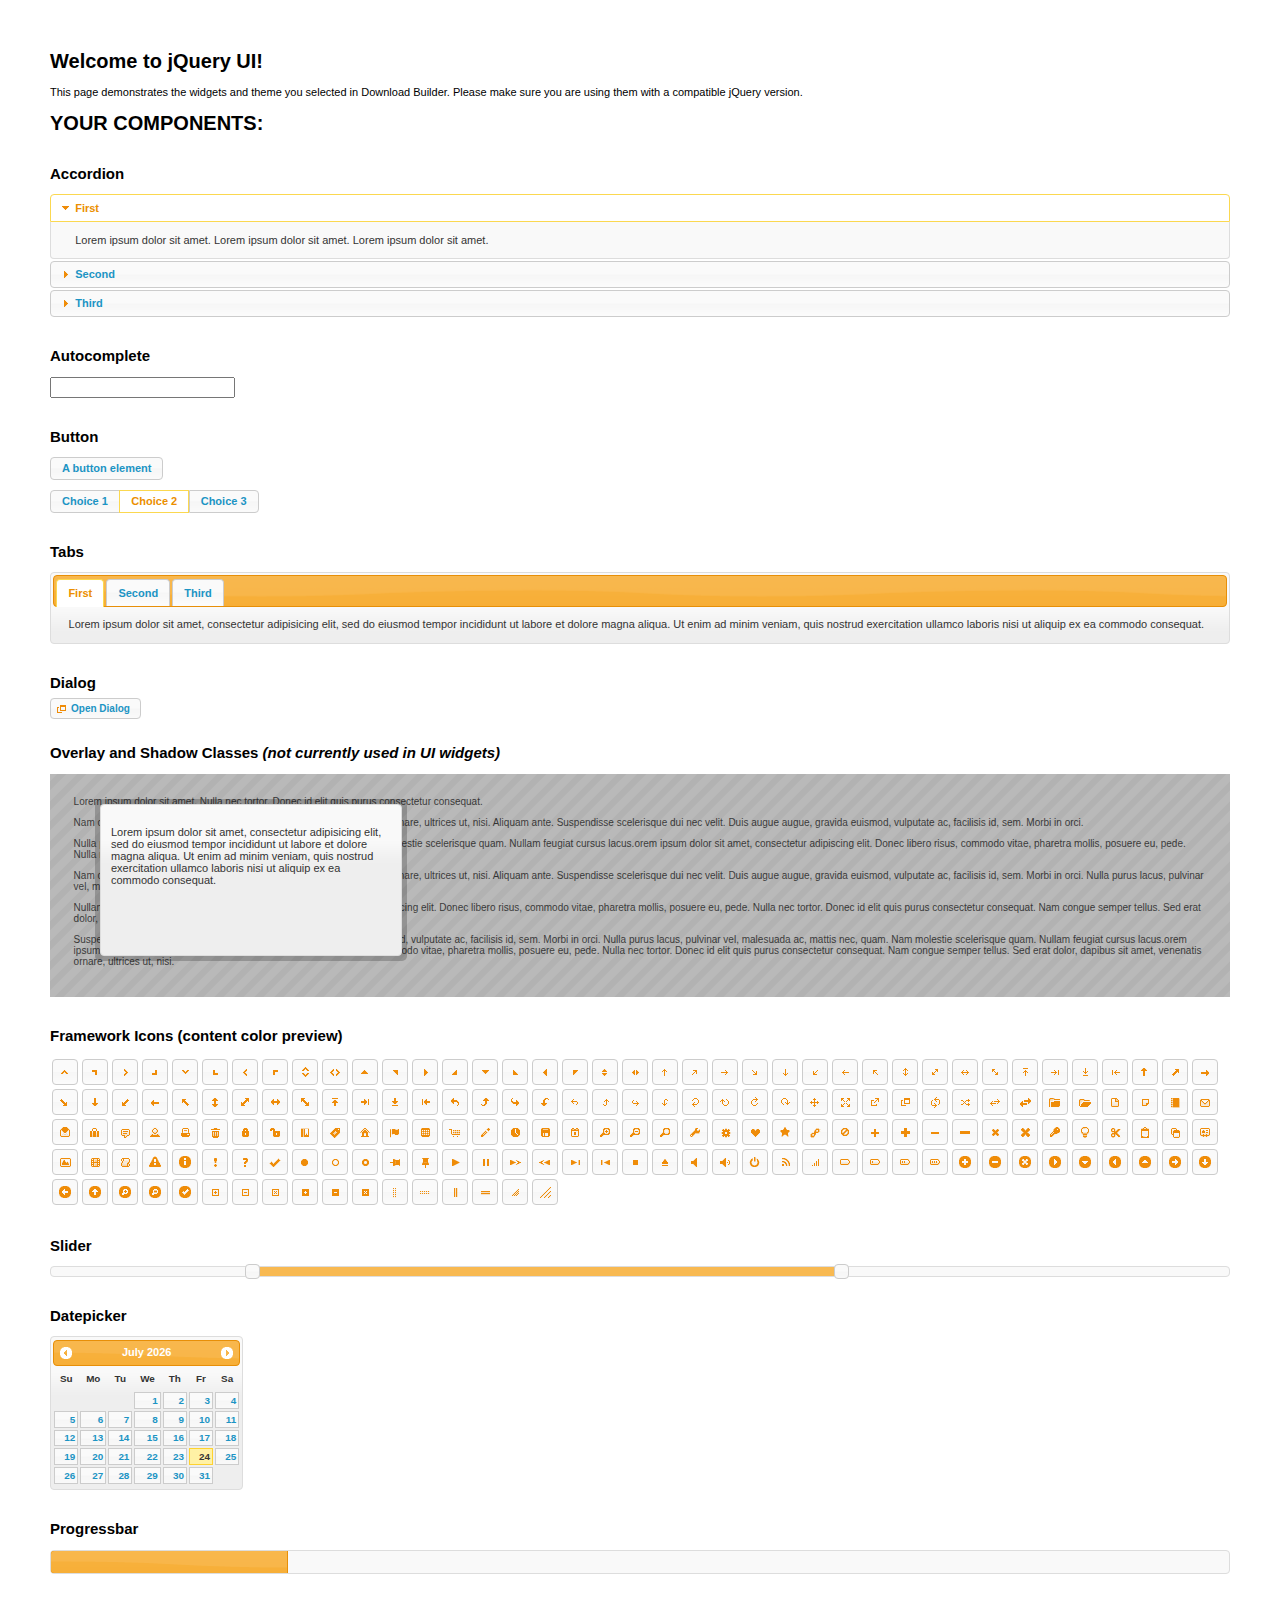
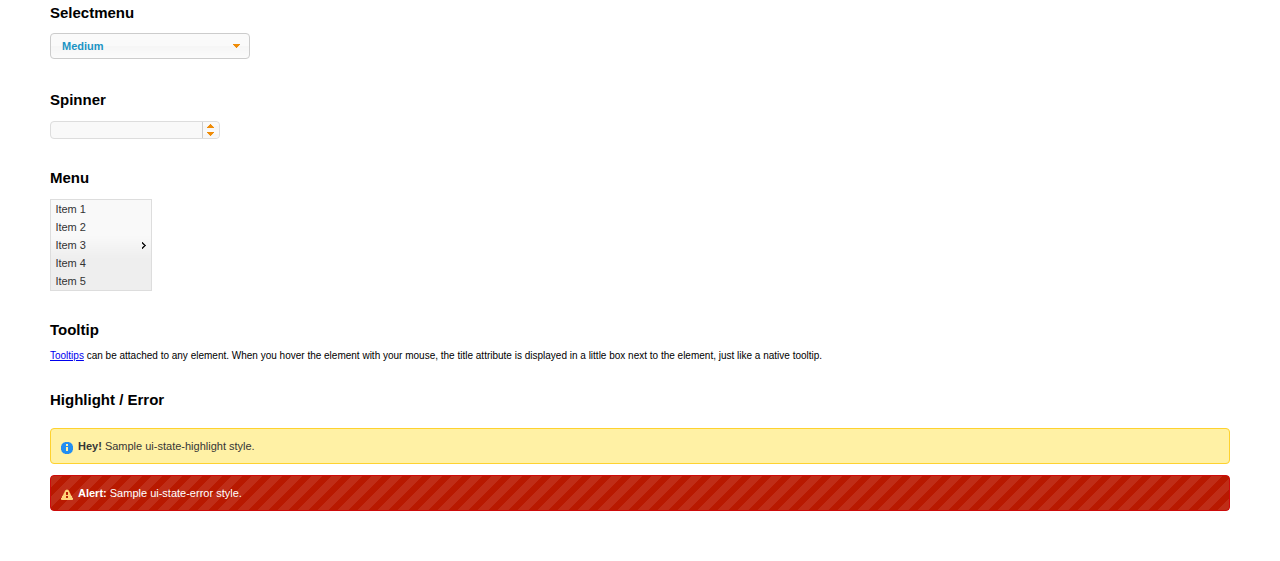
<file: js/jqueryui/index.html>
<!doctype html>
<html lang="us">
<head>
	<meta charset="utf-8">
	<title>jQuery UI Example Page</title>
	<link href="jquery-ui.css" rel="stylesheet">
	<style>
	body{
		font: 62.5% "Trebuchet MS", sans-serif;
		margin: 50px;
	}
	.demoHeaders {
		margin-top: 2em;
	}
	#dialog-link {
		padding: .4em 1em .4em 20px;
		text-decoration: none;
		position: relative;
	}
	#dialog-link span.ui-icon {
		margin: 0 5px 0 0;
		position: absolute;
		left: .2em;
		top: 50%;
		margin-top: -8px;
	}
	#icons {
		margin: 0;
		padding: 0;
	}
	#icons li {
		margin: 2px;
		position: relative;
		padding: 4px 0;
		cursor: pointer;
		float: left;
		list-style: none;
	}
	#icons span.ui-icon {
		float: left;
		margin: 0 4px;
	}
	.fakewindowcontain .ui-widget-overlay {
		position: absolute;
	}
	select {
		width: 200px;
	}
	</style>
</head>
<body>

<h1>Welcome to jQuery UI!</h1>

<div class="ui-widget">
	<p>This page demonstrates the widgets and theme you selected in Download Builder. Please make sure you are using them with a compatible jQuery version.</p>
</div>

<h1>YOUR COMPONENTS:</h1>


<!-- Accordion -->
<h2 class="demoHeaders">Accordion</h2>
<div id="accordion">
	<h3>First</h3>
	<div>Lorem ipsum dolor sit amet. Lorem ipsum dolor sit amet. Lorem ipsum dolor sit amet.</div>
	<h3>Second</h3>
	<div>Phasellus mattis tincidunt nibh.</div>
	<h3>Third</h3>
	<div>Nam dui erat, auctor a, dignissim quis.</div>
</div>



<!-- Autocomplete -->
<h2 class="demoHeaders">Autocomplete</h2>
<div>
	<input id="autocomplete" title="type &quot;a&quot;">
</div>



<!-- Button -->
<h2 class="demoHeaders">Button</h2>
<button id="button">A button element</button>
<form style="margin-top: 1em;">
	<div id="radioset">
		<input type="radio" id="radio1" name="radio"><label for="radio1">Choice 1</label>
		<input type="radio" id="radio2" name="radio" checked="checked"><label for="radio2">Choice 2</label>
		<input type="radio" id="radio3" name="radio"><label for="radio3">Choice 3</label>
	</div>
</form>



<!-- Tabs -->
<h2 class="demoHeaders">Tabs</h2>
<div id="tabs">
	<ul>
		<li><a href="#tabs-1">First</a></li>
		<li><a href="#tabs-2">Second</a></li>
		<li><a href="#tabs-3">Third</a></li>
	</ul>
	<div id="tabs-1">Lorem ipsum dolor sit amet, consectetur adipisicing elit, sed do eiusmod tempor incididunt ut labore et dolore magna aliqua. Ut enim ad minim veniam, quis nostrud exercitation ullamco laboris nisi ut aliquip ex ea commodo consequat.</div>
	<div id="tabs-2">Phasellus mattis tincidunt nibh. Cras orci urna, blandit id, pretium vel, aliquet ornare, felis. Maecenas scelerisque sem non nisl. Fusce sed lorem in enim dictum bibendum.</div>
	<div id="tabs-3">Nam dui erat, auctor a, dignissim quis, sollicitudin eu, felis. Pellentesque nisi urna, interdum eget, sagittis et, consequat vestibulum, lacus. Mauris porttitor ullamcorper augue.</div>
</div>



<!-- Dialog NOTE: Dialog is not generated by UI in this demo so it can be visually styled in themeroller-->
<h2 class="demoHeaders">Dialog</h2>
<p><a href="#" id="dialog-link" class="ui-state-default ui-corner-all"><span class="ui-icon ui-icon-newwin"></span>Open Dialog</a></p>

<h2 class="demoHeaders">Overlay and Shadow Classes <em>(not currently used in UI widgets)</em></h2>
<div style="position: relative; width: 96%; height: 200px; padding:1% 2%; overflow:hidden;" class="fakewindowcontain">
	<p>Lorem ipsum dolor sit amet,  Nulla nec tortor. Donec id elit quis purus consectetur consequat. </p><p>Nam congue semper tellus. Sed erat dolor, dapibus sit amet, venenatis ornare, ultrices ut, nisi. Aliquam ante. Suspendisse scelerisque dui nec velit. Duis augue augue, gravida euismod, vulputate ac, facilisis id, sem. Morbi in orci. </p><p>Nulla purus lacus, pulvinar vel, malesuada ac, mattis nec, quam. Nam molestie scelerisque quam. Nullam feugiat cursus lacus.orem ipsum dolor sit amet, consectetur adipiscing elit. Donec libero risus, commodo vitae, pharetra mollis, posuere eu, pede. Nulla nec tortor. Donec id elit quis purus consectetur consequat. </p><p>Nam congue semper tellus. Sed erat dolor, dapibus sit amet, venenatis ornare, ultrices ut, nisi. Aliquam ante. Suspendisse scelerisque dui nec velit. Duis augue augue, gravida euismod, vulputate ac, facilisis id, sem. Morbi in orci. Nulla purus lacus, pulvinar vel, malesuada ac, mattis nec, quam. Nam molestie scelerisque quam. </p><p>Nullam feugiat cursus lacus.orem ipsum dolor sit amet, consectetur adipiscing elit. Donec libero risus, commodo vitae, pharetra mollis, posuere eu, pede. Nulla nec tortor. Donec id elit quis purus consectetur consequat. Nam congue semper tellus. Sed erat dolor, dapibus sit amet, venenatis ornare, ultrices ut, nisi. Aliquam ante. </p><p>Suspendisse scelerisque dui nec velit. Duis augue augue, gravida euismod, vulputate ac, facilisis id, sem. Morbi in orci. Nulla purus lacus, pulvinar vel, malesuada ac, mattis nec, quam. Nam molestie scelerisque quam. Nullam feugiat cursus lacus.orem ipsum dolor sit amet, consectetur adipiscing elit. Donec libero risus, commodo vitae, pharetra mollis, posuere eu, pede. Nulla nec tortor. Donec id elit quis purus consectetur consequat. Nam congue semper tellus. Sed erat dolor, dapibus sit amet, venenatis ornare, ultrices ut, nisi. </p>

	<!-- ui-dialog -->
	<div class="ui-overlay"><div class="ui-widget-overlay"></div><div class="ui-widget-shadow ui-corner-all" style="width: 302px; height: 152px; position: absolute; left: 50px; top: 30px;"></div></div>
	<div style="position: absolute; width: 280px; height: 130px;left: 50px; top: 30px; padding: 10px;" class="ui-widget ui-widget-content ui-corner-all">
		<div class="ui-dialog-content ui-widget-content" style="background: none; border: 0;">
			<p>Lorem ipsum dolor sit amet, consectetur adipisicing elit, sed do eiusmod tempor incididunt ut labore et dolore magna aliqua. Ut enim ad minim veniam, quis nostrud exercitation ullamco laboris nisi ut aliquip ex ea commodo consequat.</p>
		</div>
	</div>

</div>

<!-- ui-dialog -->
<div id="dialog" title="Dialog Title">
	<p>Lorem ipsum dolor sit amet, consectetur adipisicing elit, sed do eiusmod tempor incididunt ut labore et dolore magna aliqua. Ut enim ad minim veniam, quis nostrud exercitation ullamco laboris nisi ut aliquip ex ea commodo consequat.</p>
</div>



<h2 class="demoHeaders">Framework Icons (content color preview)</h2>
<ul id="icons" class="ui-widget ui-helper-clearfix">
	<li class="ui-state-default ui-corner-all" title=".ui-icon-carat-1-n"><span class="ui-icon ui-icon-carat-1-n"></span></li>
	<li class="ui-state-default ui-corner-all" title=".ui-icon-carat-1-ne"><span class="ui-icon ui-icon-carat-1-ne"></span></li>
	<li class="ui-state-default ui-corner-all" title=".ui-icon-carat-1-e"><span class="ui-icon ui-icon-carat-1-e"></span></li>
	<li class="ui-state-default ui-corner-all" title=".ui-icon-carat-1-se"><span class="ui-icon ui-icon-carat-1-se"></span></li>
	<li class="ui-state-default ui-corner-all" title=".ui-icon-carat-1-s"><span class="ui-icon ui-icon-carat-1-s"></span></li>
	<li class="ui-state-default ui-corner-all" title=".ui-icon-carat-1-sw"><span class="ui-icon ui-icon-carat-1-sw"></span></li>
	<li class="ui-state-default ui-corner-all" title=".ui-icon-carat-1-w"><span class="ui-icon ui-icon-carat-1-w"></span></li>
	<li class="ui-state-default ui-corner-all" title=".ui-icon-carat-1-nw"><span class="ui-icon ui-icon-carat-1-nw"></span></li>
	<li class="ui-state-default ui-corner-all" title=".ui-icon-carat-2-n-s"><span class="ui-icon ui-icon-carat-2-n-s"></span></li>
	<li class="ui-state-default ui-corner-all" title=".ui-icon-carat-2-e-w"><span class="ui-icon ui-icon-carat-2-e-w"></span></li>
	<li class="ui-state-default ui-corner-all" title=".ui-icon-triangle-1-n"><span class="ui-icon ui-icon-triangle-1-n"></span></li>
	<li class="ui-state-default ui-corner-all" title=".ui-icon-triangle-1-ne"><span class="ui-icon ui-icon-triangle-1-ne"></span></li>
	<li class="ui-state-default ui-corner-all" title=".ui-icon-triangle-1-e"><span class="ui-icon ui-icon-triangle-1-e"></span></li>
	<li class="ui-state-default ui-corner-all" title=".ui-icon-triangle-1-se"><span class="ui-icon ui-icon-triangle-1-se"></span></li>
	<li class="ui-state-default ui-corner-all" title=".ui-icon-triangle-1-s"><span class="ui-icon ui-icon-triangle-1-s"></span></li>
	<li class="ui-state-default ui-corner-all" title=".ui-icon-triangle-1-sw"><span class="ui-icon ui-icon-triangle-1-sw"></span></li>
	<li class="ui-state-default ui-corner-all" title=".ui-icon-triangle-1-w"><span class="ui-icon ui-icon-triangle-1-w"></span></li>
	<li class="ui-state-default ui-corner-all" title=".ui-icon-triangle-1-nw"><span class="ui-icon ui-icon-triangle-1-nw"></span></li>
	<li class="ui-state-default ui-corner-all" title=".ui-icon-triangle-2-n-s"><span class="ui-icon ui-icon-triangle-2-n-s"></span></li>
	<li class="ui-state-default ui-corner-all" title=".ui-icon-triangle-2-e-w"><span class="ui-icon ui-icon-triangle-2-e-w"></span></li>
	<li class="ui-state-default ui-corner-all" title=".ui-icon-arrow-1-n"><span class="ui-icon ui-icon-arrow-1-n"></span></li>
	<li class="ui-state-default ui-corner-all" title=".ui-icon-arrow-1-ne"><span class="ui-icon ui-icon-arrow-1-ne"></span></li>
	<li class="ui-state-default ui-corner-all" title=".ui-icon-arrow-1-e"><span class="ui-icon ui-icon-arrow-1-e"></span></li>
	<li class="ui-state-default ui-corner-all" title=".ui-icon-arrow-1-se"><span class="ui-icon ui-icon-arrow-1-se"></span></li>
	<li class="ui-state-default ui-corner-all" title=".ui-icon-arrow-1-s"><span class="ui-icon ui-icon-arrow-1-s"></span></li>
	<li class="ui-state-default ui-corner-all" title=".ui-icon-arrow-1-sw"><span class="ui-icon ui-icon-arrow-1-sw"></span></li>
	<li class="ui-state-default ui-corner-all" title=".ui-icon-arrow-1-w"><span class="ui-icon ui-icon-arrow-1-w"></span></li>
	<li class="ui-state-default ui-corner-all" title=".ui-icon-arrow-1-nw"><span class="ui-icon ui-icon-arrow-1-nw"></span></li>
	<li class="ui-state-default ui-corner-all" title=".ui-icon-arrow-2-n-s"><span class="ui-icon ui-icon-arrow-2-n-s"></span></li>
	<li class="ui-state-default ui-corner-all" title=".ui-icon-arrow-2-ne-sw"><span class="ui-icon ui-icon-arrow-2-ne-sw"></span></li>
	<li class="ui-state-default ui-corner-all" title=".ui-icon-arrow-2-e-w"><span class="ui-icon ui-icon-arrow-2-e-w"></span></li>
	<li class="ui-state-default ui-corner-all" title=".ui-icon-arrow-2-se-nw"><span class="ui-icon ui-icon-arrow-2-se-nw"></span></li>
	<li class="ui-state-default ui-corner-all" title=".ui-icon-arrowstop-1-n"><span class="ui-icon ui-icon-arrowstop-1-n"></span></li>
	<li class="ui-state-default ui-corner-all" title=".ui-icon-arrowstop-1-e"><span class="ui-icon ui-icon-arrowstop-1-e"></span></li>
	<li class="ui-state-default ui-corner-all" title=".ui-icon-arrowstop-1-s"><span class="ui-icon ui-icon-arrowstop-1-s"></span></li>
	<li class="ui-state-default ui-corner-all" title=".ui-icon-arrowstop-1-w"><span class="ui-icon ui-icon-arrowstop-1-w"></span></li>
	<li class="ui-state-default ui-corner-all" title=".ui-icon-arrowthick-1-n"><span class="ui-icon ui-icon-arrowthick-1-n"></span></li>
	<li class="ui-state-default ui-corner-all" title=".ui-icon-arrowthick-1-ne"><span class="ui-icon ui-icon-arrowthick-1-ne"></span></li>
	<li class="ui-state-default ui-corner-all" title=".ui-icon-arrowthick-1-e"><span class="ui-icon ui-icon-arrowthick-1-e"></span></li>
	<li class="ui-state-default ui-corner-all" title=".ui-icon-arrowthick-1-se"><span class="ui-icon ui-icon-arrowthick-1-se"></span></li>
	<li class="ui-state-default ui-corner-all" title=".ui-icon-arrowthick-1-s"><span class="ui-icon ui-icon-arrowthick-1-s"></span></li>
	<li class="ui-state-default ui-corner-all" title=".ui-icon-arrowthick-1-sw"><span class="ui-icon ui-icon-arrowthick-1-sw"></span></li>
	<li class="ui-state-default ui-corner-all" title=".ui-icon-arrowthick-1-w"><span class="ui-icon ui-icon-arrowthick-1-w"></span></li>
	<li class="ui-state-default ui-corner-all" title=".ui-icon-arrowthick-1-nw"><span class="ui-icon ui-icon-arrowthick-1-nw"></span></li>
	<li class="ui-state-default ui-corner-all" title=".ui-icon-arrowthick-2-n-s"><span class="ui-icon ui-icon-arrowthick-2-n-s"></span></li>
	<li class="ui-state-default ui-corner-all" title=".ui-icon-arrowthick-2-ne-sw"><span class="ui-icon ui-icon-arrowthick-2-ne-sw"></span></li>
	<li class="ui-state-default ui-corner-all" title=".ui-icon-arrowthick-2-e-w"><span class="ui-icon ui-icon-arrowthick-2-e-w"></span></li>
	<li class="ui-state-default ui-corner-all" title=".ui-icon-arrowthick-2-se-nw"><span class="ui-icon ui-icon-arrowthick-2-se-nw"></span></li>
	<li class="ui-state-default ui-corner-all" title=".ui-icon-arrowthickstop-1-n"><span class="ui-icon ui-icon-arrowthickstop-1-n"></span></li>
	<li class="ui-state-default ui-corner-all" title=".ui-icon-arrowthickstop-1-e"><span class="ui-icon ui-icon-arrowthickstop-1-e"></span></li>
	<li class="ui-state-default ui-corner-all" title=".ui-icon-arrowthickstop-1-s"><span class="ui-icon ui-icon-arrowthickstop-1-s"></span></li>
	<li class="ui-state-default ui-corner-all" title=".ui-icon-arrowthickstop-1-w"><span class="ui-icon ui-icon-arrowthickstop-1-w"></span></li>
	<li class="ui-state-default ui-corner-all" title=".ui-icon-arrowreturnthick-1-w"><span class="ui-icon ui-icon-arrowreturnthick-1-w"></span></li>
	<li class="ui-state-default ui-corner-all" title=".ui-icon-arrowreturnthick-1-n"><span class="ui-icon ui-icon-arrowreturnthick-1-n"></span></li>
	<li class="ui-state-default ui-corner-all" title=".ui-icon-arrowreturnthick-1-e"><span class="ui-icon ui-icon-arrowreturnthick-1-e"></span></li>
	<li class="ui-state-default ui-corner-all" title=".ui-icon-arrowreturnthick-1-s"><span class="ui-icon ui-icon-arrowreturnthick-1-s"></span></li>
	<li class="ui-state-default ui-corner-all" title=".ui-icon-arrowreturn-1-w"><span class="ui-icon ui-icon-arrowreturn-1-w"></span></li>
	<li class="ui-state-default ui-corner-all" title=".ui-icon-arrowreturn-1-n"><span class="ui-icon ui-icon-arrowreturn-1-n"></span></li>
	<li class="ui-state-default ui-corner-all" title=".ui-icon-arrowreturn-1-e"><span class="ui-icon ui-icon-arrowreturn-1-e"></span></li>
	<li class="ui-state-default ui-corner-all" title=".ui-icon-arrowreturn-1-s"><span class="ui-icon ui-icon-arrowreturn-1-s"></span></li>
	<li class="ui-state-default ui-corner-all" title=".ui-icon-arrowrefresh-1-w"><span class="ui-icon ui-icon-arrowrefresh-1-w"></span></li>
	<li class="ui-state-default ui-corner-all" title=".ui-icon-arrowrefresh-1-n"><span class="ui-icon ui-icon-arrowrefresh-1-n"></span></li>
	<li class="ui-state-default ui-corner-all" title=".ui-icon-arrowrefresh-1-e"><span class="ui-icon ui-icon-arrowrefresh-1-e"></span></li>
	<li class="ui-state-default ui-corner-all" title=".ui-icon-arrowrefresh-1-s"><span class="ui-icon ui-icon-arrowrefresh-1-s"></span></li>
	<li class="ui-state-default ui-corner-all" title=".ui-icon-arrow-4"><span class="ui-icon ui-icon-arrow-4"></span></li>
	<li class="ui-state-default ui-corner-all" title=".ui-icon-arrow-4-diag"><span class="ui-icon ui-icon-arrow-4-diag"></span></li>
	<li class="ui-state-default ui-corner-all" title=".ui-icon-extlink"><span class="ui-icon ui-icon-extlink"></span></li>
	<li class="ui-state-default ui-corner-all" title=".ui-icon-newwin"><span class="ui-icon ui-icon-newwin"></span></li>
	<li class="ui-state-default ui-corner-all" title=".ui-icon-refresh"><span class="ui-icon ui-icon-refresh"></span></li>
	<li class="ui-state-default ui-corner-all" title=".ui-icon-shuffle"><span class="ui-icon ui-icon-shuffle"></span></li>
	<li class="ui-state-default ui-corner-all" title=".ui-icon-transfer-e-w"><span class="ui-icon ui-icon-transfer-e-w"></span></li>
	<li class="ui-state-default ui-corner-all" title=".ui-icon-transferthick-e-w"><span class="ui-icon ui-icon-transferthick-e-w"></span></li>
	<li class="ui-state-default ui-corner-all" title=".ui-icon-folder-collapsed"><span class="ui-icon ui-icon-folder-collapsed"></span></li>
	<li class="ui-state-default ui-corner-all" title=".ui-icon-folder-open"><span class="ui-icon ui-icon-folder-open"></span></li>
	<li class="ui-state-default ui-corner-all" title=".ui-icon-document"><span class="ui-icon ui-icon-document"></span></li>
	<li class="ui-state-default ui-corner-all" title=".ui-icon-document-b"><span class="ui-icon ui-icon-document-b"></span></li>
	<li class="ui-state-default ui-corner-all" title=".ui-icon-note"><span class="ui-icon ui-icon-note"></span></li>
	<li class="ui-state-default ui-corner-all" title=".ui-icon-mail-closed"><span class="ui-icon ui-icon-mail-closed"></span></li>
	<li class="ui-state-default ui-corner-all" title=".ui-icon-mail-open"><span class="ui-icon ui-icon-mail-open"></span></li>
	<li class="ui-state-default ui-corner-all" title=".ui-icon-suitcase"><span class="ui-icon ui-icon-suitcase"></span></li>
	<li class="ui-state-default ui-corner-all" title=".ui-icon-comment"><span class="ui-icon ui-icon-comment"></span></li>
	<li class="ui-state-default ui-corner-all" title=".ui-icon-person"><span class="ui-icon ui-icon-person"></span></li>
	<li class="ui-state-default ui-corner-all" title=".ui-icon-print"><span class="ui-icon ui-icon-print"></span></li>
	<li class="ui-state-default ui-corner-all" title=".ui-icon-trash"><span class="ui-icon ui-icon-trash"></span></li>
	<li class="ui-state-default ui-corner-all" title=".ui-icon-locked"><span class="ui-icon ui-icon-locked"></span></li>
	<li class="ui-state-default ui-corner-all" title=".ui-icon-unlocked"><span class="ui-icon ui-icon-unlocked"></span></li>
	<li class="ui-state-default ui-corner-all" title=".ui-icon-bookmark"><span class="ui-icon ui-icon-bookmark"></span></li>
	<li class="ui-state-default ui-corner-all" title=".ui-icon-tag"><span class="ui-icon ui-icon-tag"></span></li>
	<li class="ui-state-default ui-corner-all" title=".ui-icon-home"><span class="ui-icon ui-icon-home"></span></li>
	<li class="ui-state-default ui-corner-all" title=".ui-icon-flag"><span class="ui-icon ui-icon-flag"></span></li>
	<li class="ui-state-default ui-corner-all" title=".ui-icon-calculator"><span class="ui-icon ui-icon-calculator"></span></li>
	<li class="ui-state-default ui-corner-all" title=".ui-icon-cart"><span class="ui-icon ui-icon-cart"></span></li>
	<li class="ui-state-default ui-corner-all" title=".ui-icon-pencil"><span class="ui-icon ui-icon-pencil"></span></li>
	<li class="ui-state-default ui-corner-all" title=".ui-icon-clock"><span class="ui-icon ui-icon-clock"></span></li>
	<li class="ui-state-default ui-corner-all" title=".ui-icon-disk"><span class="ui-icon ui-icon-disk"></span></li>
	<li class="ui-state-default ui-corner-all" title=".ui-icon-calendar"><span class="ui-icon ui-icon-calendar"></span></li>
	<li class="ui-state-default ui-corner-all" title=".ui-icon-zoomin"><span class="ui-icon ui-icon-zoomin"></span></li>
	<li class="ui-state-default ui-corner-all" title=".ui-icon-zoomout"><span class="ui-icon ui-icon-zoomout"></span></li>
	<li class="ui-state-default ui-corner-all" title=".ui-icon-search"><span class="ui-icon ui-icon-search"></span></li>
	<li class="ui-state-default ui-corner-all" title=".ui-icon-wrench"><span class="ui-icon ui-icon-wrench"></span></li>
	<li class="ui-state-default ui-corner-all" title=".ui-icon-gear"><span class="ui-icon ui-icon-gear"></span></li>
	<li class="ui-state-default ui-corner-all" title=".ui-icon-heart"><span class="ui-icon ui-icon-heart"></span></li>
	<li class="ui-state-default ui-corner-all" title=".ui-icon-star"><span class="ui-icon ui-icon-star"></span></li>
	<li class="ui-state-default ui-corner-all" title=".ui-icon-link"><span class="ui-icon ui-icon-link"></span></li>
	<li class="ui-state-default ui-corner-all" title=".ui-icon-cancel"><span class="ui-icon ui-icon-cancel"></span></li>
	<li class="ui-state-default ui-corner-all" title=".ui-icon-plus"><span class="ui-icon ui-icon-plus"></span></li>
	<li class="ui-state-default ui-corner-all" title=".ui-icon-plusthick"><span class="ui-icon ui-icon-plusthick"></span></li>
	<li class="ui-state-default ui-corner-all" title=".ui-icon-minus"><span class="ui-icon ui-icon-minus"></span></li>
	<li class="ui-state-default ui-corner-all" title=".ui-icon-minusthick"><span class="ui-icon ui-icon-minusthick"></span></li>
	<li class="ui-state-default ui-corner-all" title=".ui-icon-close"><span class="ui-icon ui-icon-close"></span></li>
	<li class="ui-state-default ui-corner-all" title=".ui-icon-closethick"><span class="ui-icon ui-icon-closethick"></span></li>
	<li class="ui-state-default ui-corner-all" title=".ui-icon-key"><span class="ui-icon ui-icon-key"></span></li>
	<li class="ui-state-default ui-corner-all" title=".ui-icon-lightbulb"><span class="ui-icon ui-icon-lightbulb"></span></li>
	<li class="ui-state-default ui-corner-all" title=".ui-icon-scissors"><span class="ui-icon ui-icon-scissors"></span></li>
	<li class="ui-state-default ui-corner-all" title=".ui-icon-clipboard"><span class="ui-icon ui-icon-clipboard"></span></li>
	<li class="ui-state-default ui-corner-all" title=".ui-icon-copy"><span class="ui-icon ui-icon-copy"></span></li>
	<li class="ui-state-default ui-corner-all" title=".ui-icon-contact"><span class="ui-icon ui-icon-contact"></span></li>
	<li class="ui-state-default ui-corner-all" title=".ui-icon-image"><span class="ui-icon ui-icon-image"></span></li>
	<li class="ui-state-default ui-corner-all" title=".ui-icon-video"><span class="ui-icon ui-icon-video"></span></li>
	<li class="ui-state-default ui-corner-all" title=".ui-icon-script"><span class="ui-icon ui-icon-script"></span></li>
	<li class="ui-state-default ui-corner-all" title=".ui-icon-alert"><span class="ui-icon ui-icon-alert"></span></li>
	<li class="ui-state-default ui-corner-all" title=".ui-icon-info"><span class="ui-icon ui-icon-info"></span></li>
	<li class="ui-state-default ui-corner-all" title=".ui-icon-notice"><span class="ui-icon ui-icon-notice"></span></li>
	<li class="ui-state-default ui-corner-all" title=".ui-icon-help"><span class="ui-icon ui-icon-help"></span></li>
	<li class="ui-state-default ui-corner-all" title=".ui-icon-check"><span class="ui-icon ui-icon-check"></span></li>
	<li class="ui-state-default ui-corner-all" title=".ui-icon-bullet"><span class="ui-icon ui-icon-bullet"></span></li>
	<li class="ui-state-default ui-corner-all" title=".ui-icon-radio-off"><span class="ui-icon ui-icon-radio-off"></span></li>
	<li class="ui-state-default ui-corner-all" title=".ui-icon-radio-on"><span class="ui-icon ui-icon-radio-on"></span></li>
	<li class="ui-state-default ui-corner-all" title=".ui-icon-pin-w"><span class="ui-icon ui-icon-pin-w"></span></li>
	<li class="ui-state-default ui-corner-all" title=".ui-icon-pin-s"><span class="ui-icon ui-icon-pin-s"></span></li>
	<li class="ui-state-default ui-corner-all" title=".ui-icon-play"><span class="ui-icon ui-icon-play"></span></li>
	<li class="ui-state-default ui-corner-all" title=".ui-icon-pause"><span class="ui-icon ui-icon-pause"></span></li>
	<li class="ui-state-default ui-corner-all" title=".ui-icon-seek-next"><span class="ui-icon ui-icon-seek-next"></span></li>
	<li class="ui-state-default ui-corner-all" title=".ui-icon-seek-prev"><span class="ui-icon ui-icon-seek-prev"></span></li>
	<li class="ui-state-default ui-corner-all" title=".ui-icon-seek-end"><span class="ui-icon ui-icon-seek-end"></span></li>
	<li class="ui-state-default ui-corner-all" title=".ui-icon-seek-first"><span class="ui-icon ui-icon-seek-first"></span></li>
	<li class="ui-state-default ui-corner-all" title=".ui-icon-stop"><span class="ui-icon ui-icon-stop"></span></li>
	<li class="ui-state-default ui-corner-all" title=".ui-icon-eject"><span class="ui-icon ui-icon-eject"></span></li>
	<li class="ui-state-default ui-corner-all" title=".ui-icon-volume-off"><span class="ui-icon ui-icon-volume-off"></span></li>
	<li class="ui-state-default ui-corner-all" title=".ui-icon-volume-on"><span class="ui-icon ui-icon-volume-on"></span></li>
	<li class="ui-state-default ui-corner-all" title=".ui-icon-power"><span class="ui-icon ui-icon-power"></span></li>
	<li class="ui-state-default ui-corner-all" title=".ui-icon-signal-diag"><span class="ui-icon ui-icon-signal-diag"></span></li>
	<li class="ui-state-default ui-corner-all" title=".ui-icon-signal"><span class="ui-icon ui-icon-signal"></span></li>
	<li class="ui-state-default ui-corner-all" title=".ui-icon-battery-0"><span class="ui-icon ui-icon-battery-0"></span></li>
	<li class="ui-state-default ui-corner-all" title=".ui-icon-battery-1"><span class="ui-icon ui-icon-battery-1"></span></li>
	<li class="ui-state-default ui-corner-all" title=".ui-icon-battery-2"><span class="ui-icon ui-icon-battery-2"></span></li>
	<li class="ui-state-default ui-corner-all" title=".ui-icon-battery-3"><span class="ui-icon ui-icon-battery-3"></span></li>
	<li class="ui-state-default ui-corner-all" title=".ui-icon-circle-plus"><span class="ui-icon ui-icon-circle-plus"></span></li>
	<li class="ui-state-default ui-corner-all" title=".ui-icon-circle-minus"><span class="ui-icon ui-icon-circle-minus"></span></li>
	<li class="ui-state-default ui-corner-all" title=".ui-icon-circle-close"><span class="ui-icon ui-icon-circle-close"></span></li>
	<li class="ui-state-default ui-corner-all" title=".ui-icon-circle-triangle-e"><span class="ui-icon ui-icon-circle-triangle-e"></span></li>
	<li class="ui-state-default ui-corner-all" title=".ui-icon-circle-triangle-s"><span class="ui-icon ui-icon-circle-triangle-s"></span></li>
	<li class="ui-state-default ui-corner-all" title=".ui-icon-circle-triangle-w"><span class="ui-icon ui-icon-circle-triangle-w"></span></li>
	<li class="ui-state-default ui-corner-all" title=".ui-icon-circle-triangle-n"><span class="ui-icon ui-icon-circle-triangle-n"></span></li>
	<li class="ui-state-default ui-corner-all" title=".ui-icon-circle-arrow-e"><span class="ui-icon ui-icon-circle-arrow-e"></span></li>
	<li class="ui-state-default ui-corner-all" title=".ui-icon-circle-arrow-s"><span class="ui-icon ui-icon-circle-arrow-s"></span></li>
	<li class="ui-state-default ui-corner-all" title=".ui-icon-circle-arrow-w"><span class="ui-icon ui-icon-circle-arrow-w"></span></li>
	<li class="ui-state-default ui-corner-all" title=".ui-icon-circle-arrow-n"><span class="ui-icon ui-icon-circle-arrow-n"></span></li>
	<li class="ui-state-default ui-corner-all" title=".ui-icon-circle-zoomin"><span class="ui-icon ui-icon-circle-zoomin"></span></li>
	<li class="ui-state-default ui-corner-all" title=".ui-icon-circle-zoomout"><span class="ui-icon ui-icon-circle-zoomout"></span></li>
	<li class="ui-state-default ui-corner-all" title=".ui-icon-circle-check"><span class="ui-icon ui-icon-circle-check"></span></li>
	<li class="ui-state-default ui-corner-all" title=".ui-icon-circlesmall-plus"><span class="ui-icon ui-icon-circlesmall-plus"></span></li>
	<li class="ui-state-default ui-corner-all" title=".ui-icon-circlesmall-minus"><span class="ui-icon ui-icon-circlesmall-minus"></span></li>
	<li class="ui-state-default ui-corner-all" title=".ui-icon-circlesmall-close"><span class="ui-icon ui-icon-circlesmall-close"></span></li>
	<li class="ui-state-default ui-corner-all" title=".ui-icon-squaresmall-plus"><span class="ui-icon ui-icon-squaresmall-plus"></span></li>
	<li class="ui-state-default ui-corner-all" title=".ui-icon-squaresmall-minus"><span class="ui-icon ui-icon-squaresmall-minus"></span></li>
	<li class="ui-state-default ui-corner-all" title=".ui-icon-squaresmall-close"><span class="ui-icon ui-icon-squaresmall-close"></span></li>
	<li class="ui-state-default ui-corner-all" title=".ui-icon-grip-dotted-vertical"><span class="ui-icon ui-icon-grip-dotted-vertical"></span></li>
	<li class="ui-state-default ui-corner-all" title=".ui-icon-grip-dotted-horizontal"><span class="ui-icon ui-icon-grip-dotted-horizontal"></span></li>
	<li class="ui-state-default ui-corner-all" title=".ui-icon-grip-solid-vertical"><span class="ui-icon ui-icon-grip-solid-vertical"></span></li>
	<li class="ui-state-default ui-corner-all" title=".ui-icon-grip-solid-horizontal"><span class="ui-icon ui-icon-grip-solid-horizontal"></span></li>
	<li class="ui-state-default ui-corner-all" title=".ui-icon-gripsmall-diagonal-se"><span class="ui-icon ui-icon-gripsmall-diagonal-se"></span></li>
	<li class="ui-state-default ui-corner-all" title=".ui-icon-grip-diagonal-se"><span class="ui-icon ui-icon-grip-diagonal-se"></span></li>
</ul>


<!-- Slider -->
<h2 class="demoHeaders">Slider</h2>
<div id="slider"></div>



<!-- Datepicker -->
<h2 class="demoHeaders">Datepicker</h2>
<div id="datepicker"></div>



<!-- Progressbar -->
<h2 class="demoHeaders">Progressbar</h2>
<div id="progressbar"></div>



<!-- Progressbar -->
<h2 class="demoHeaders">Selectmenu</h2>
<select id="selectmenu">
	<option>Slower</option>
	<option>Slow</option>
	<option selected="selected">Medium</option>
	<option>Fast</option>
	<option>Faster</option>
</select>



<!-- Spinner -->
<h2 class="demoHeaders">Spinner</h2>
<input id="spinner">



<!-- Menu -->
<h2 class="demoHeaders">Menu</h2>
<ul style="width:100px;" id="menu">
	<li>Item 1</li>
	<li>Item 2</li>
	<li>Item 3
		<ul>
			<li>Item 3-1</li>
			<li>Item 3-2</li>
			<li>Item 3-3</li>
			<li>Item 3-4</li>
			<li>Item 3-5</li>
		</ul>
	</li>
	<li>Item 4</li>
	<li>Item 5</li>
</ul>



<!-- Tooltip -->
<h2 class="demoHeaders">Tooltip</h2>
<p id="tooltip">
	<a href="#" title="That&apos;s what this widget is">Tooltips</a> can be attached to any element. When you hover
the element with your mouse, the title attribute is displayed in a little box next to the element, just like a native tooltip.
</p>


<!-- Highlight / Error -->
<h2 class="demoHeaders">Highlight / Error</h2>
<div class="ui-widget">
	<div class="ui-state-highlight ui-corner-all" style="margin-top: 20px; padding: 0 .7em;">
		<p><span class="ui-icon ui-icon-info" style="float: left; margin-right: .3em;"></span>
		<strong>Hey!</strong> Sample ui-state-highlight style.</p>
	</div>
</div>
<br>
<div class="ui-widget">
	<div class="ui-state-error ui-corner-all" style="padding: 0 .7em;">
		<p><span class="ui-icon ui-icon-alert" style="float: left; margin-right: .3em;"></span>
		<strong>Alert:</strong> Sample ui-state-error style.</p>
	</div>
</div>

<script src="external/jquery/jquery.js"></script>
<script src="jquery-ui.js"></script>
<script>

$( "#accordion" ).accordion();



var availableTags = [
	"ActionScript",
	"AppleScript",
	"Asp",
	"BASIC",
	"C",
	"C++",
	"Clojure",
	"COBOL",
	"ColdFusion",
	"Erlang",
	"Fortran",
	"Groovy",
	"Haskell",
	"Java",
	"JavaScript",
	"Lisp",
	"Perl",
	"PHP",
	"Python",
	"Ruby",
	"Scala",
	"Scheme"
];
$( "#autocomplete" ).autocomplete({
	source: availableTags
});



$( "#button" ).button();
$( "#radioset" ).buttonset();



$( "#tabs" ).tabs();



$( "#dialog" ).dialog({
	autoOpen: false,
	width: 400,
	buttons: [
		{
			text: "Ok",
			click: function() {
				$( this ).dialog( "close" );
			}
		},
		{
			text: "Cancel",
			click: function() {
				$( this ).dialog( "close" );
			}
		}
	]
});

// Link to open the dialog
$( "#dialog-link" ).click(function( event ) {
	$( "#dialog" ).dialog( "open" );
	event.preventDefault();
});



$( "#datepicker" ).datepicker({
	inline: true
});



$( "#slider" ).slider({
	range: true,
	values: [ 17, 67 ]
});



$( "#progressbar" ).progressbar({
	value: 20
});



$( "#spinner" ).spinner();



$( "#menu" ).menu();



$( "#tooltip" ).tooltip();



$( "#selectmenu" ).selectmenu();


// Hover states on the static widgets
$( "#dialog-link, #icons li" ).hover(
	function() {
		$( this ).addClass( "ui-state-hover" );
	},
	function() {
		$( this ).removeClass( "ui-state-hover" );
	}
);
</script>
</body>
</html>
</file>
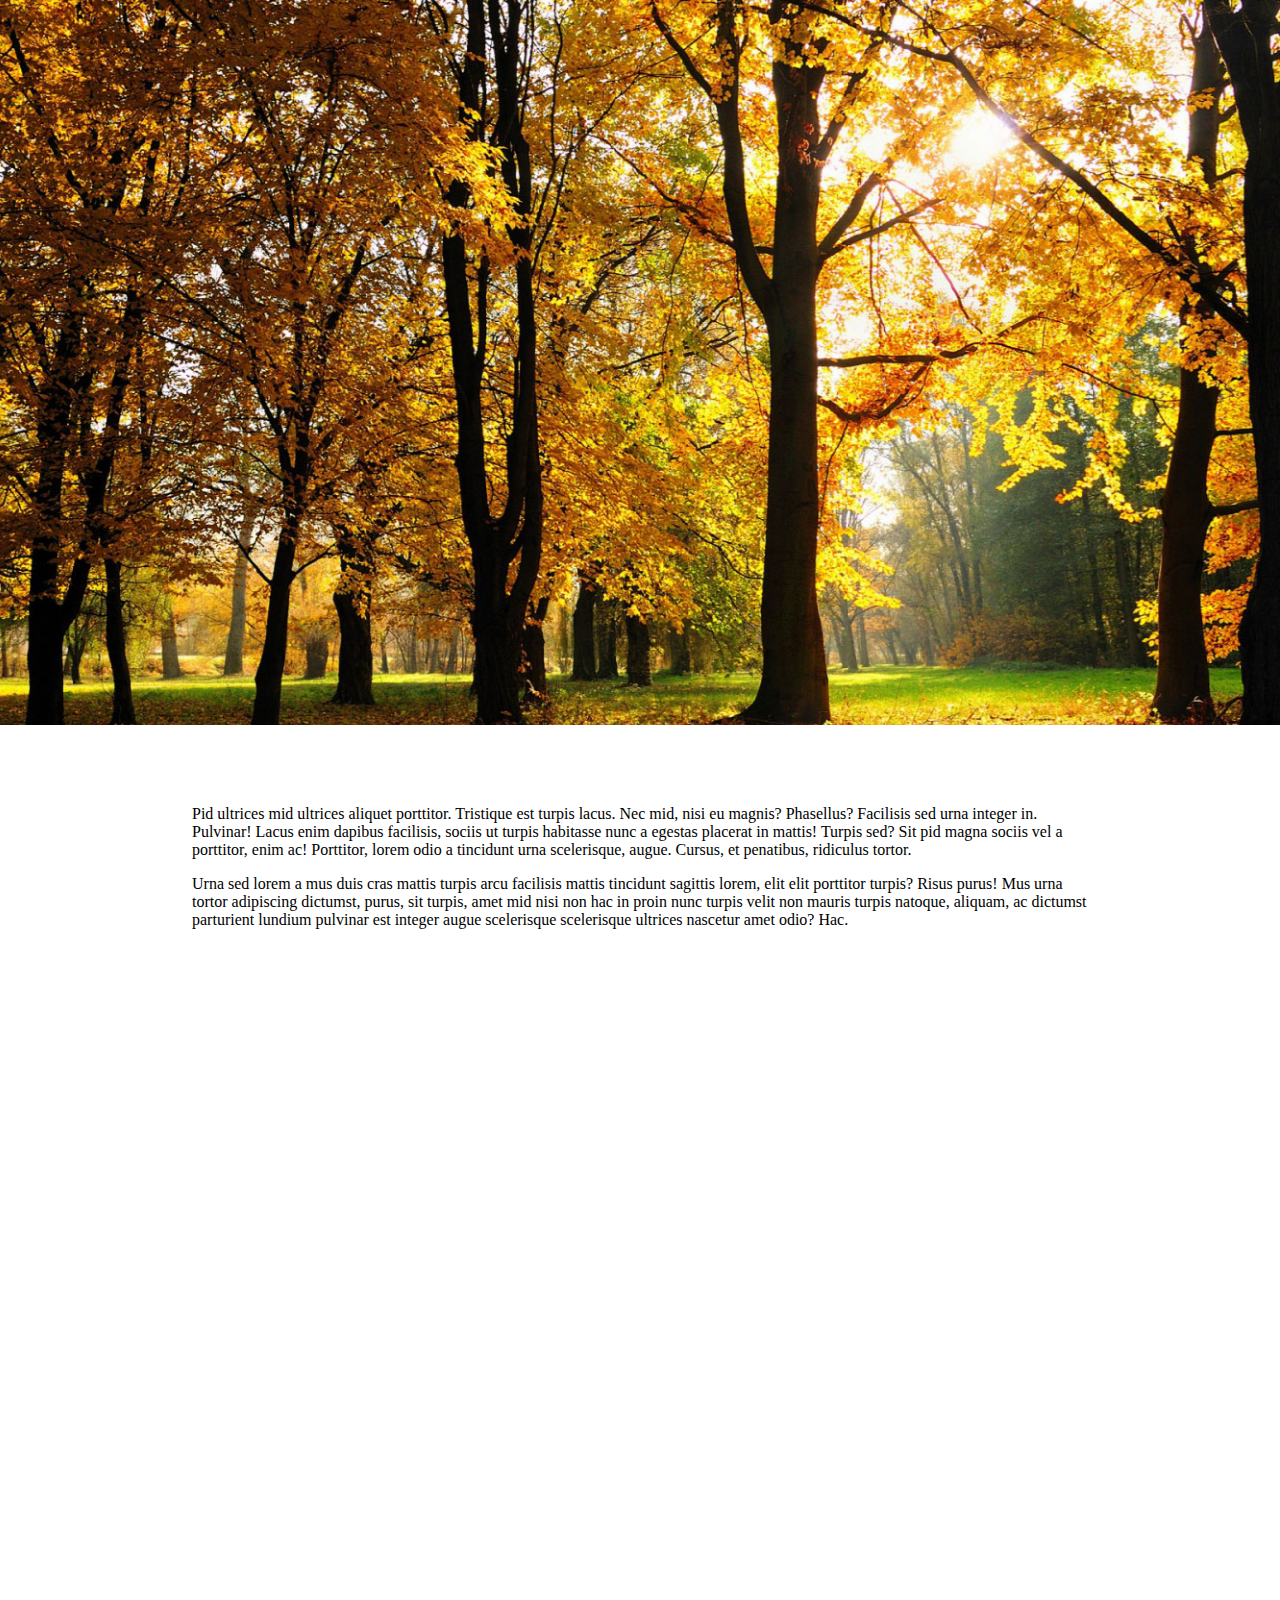
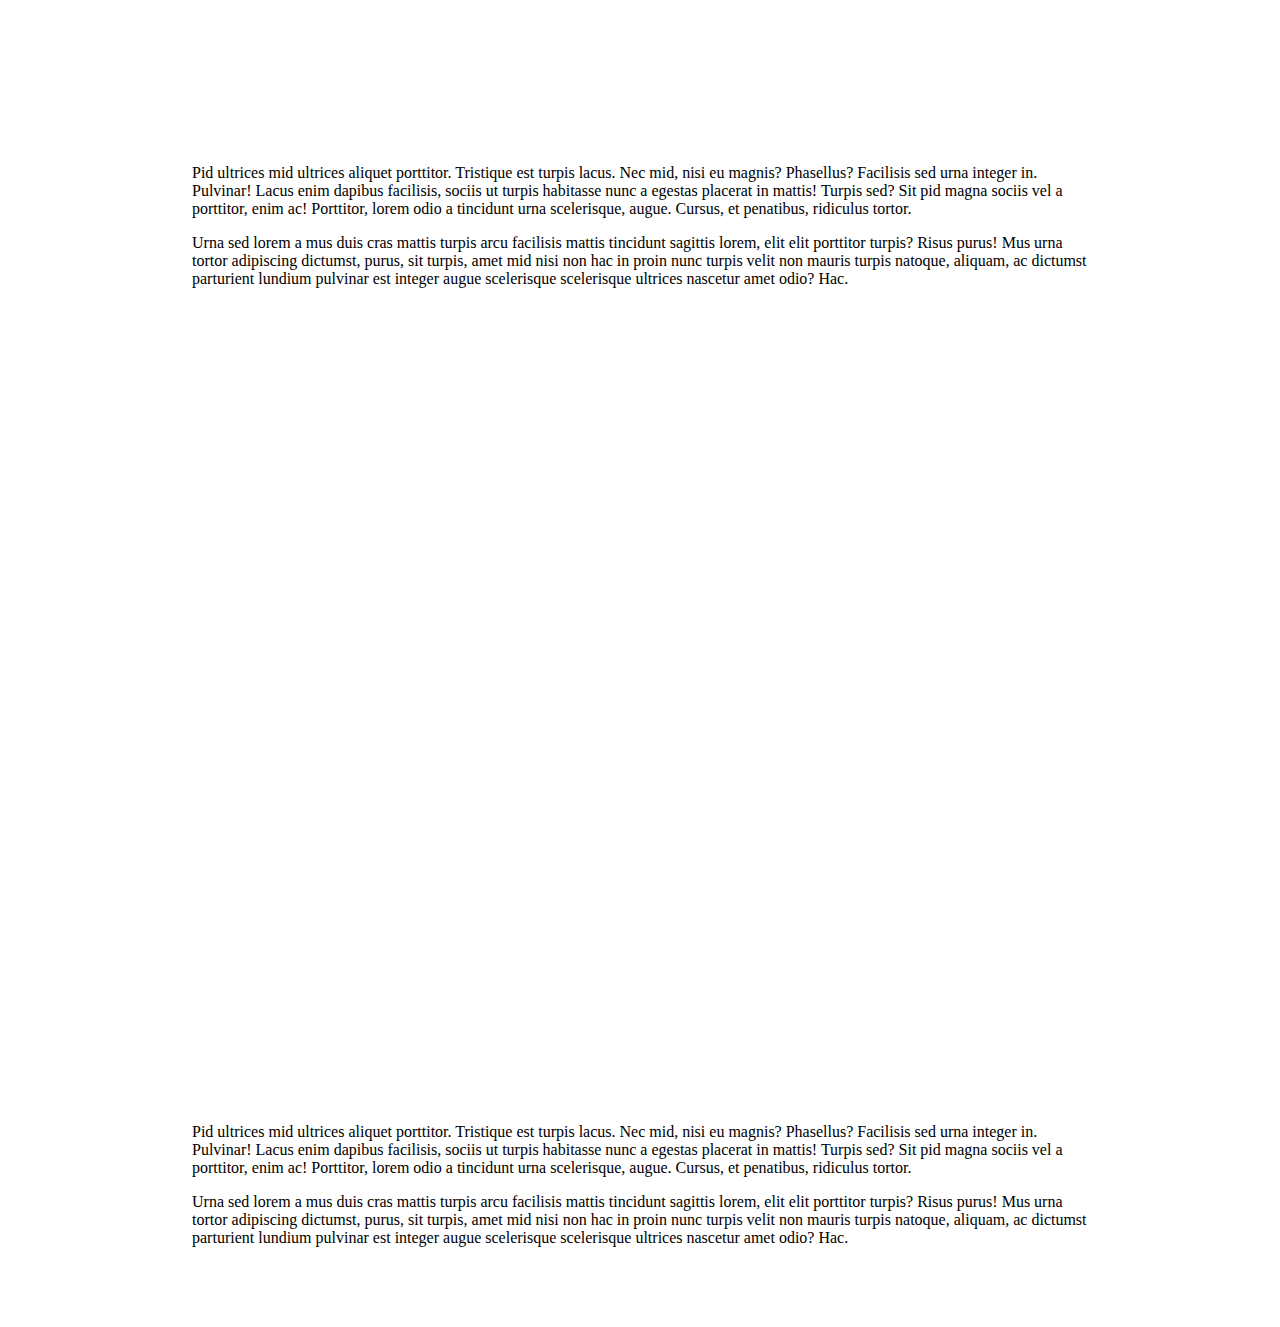
<file: js/pederan/demo/index.html>
<!DOCTYPE html>
<!--[if lt IE 9 ]>     <html class="no-js lt-ie10 lt-ie9"> <![endif]-->
<!--[if IE 9 ]>        <html class="no-js ie9 lt-ie10"> <![endif]-->
<!--[if (gt IE 9)|!(IE)]><!--> <html class="no-js"> <!--<![endif]-->
<head>
    <meta charset="utf-8">
    <meta http-equiv="X-UA-Compatible" content="IE=edge,chrome=1">
    <title>Parallax-ImageScroll demo</title>
    <meta name="description" content="">
    <meta name="viewport" content="width=device-width">
    <style>
        body { margin: 0; padding: 0;}
        section { padding: 5% 15%; margin: 0 auto;}
    </style>
</head>
<body>

    <div class="img-holder" data-image="img/autumn_season-1600x900.jpg" data-width="1600" data-height="900" data-extra-height="50"></div>

    <section>
        <p>Pid ultrices mid ultrices aliquet porttitor. Tristique est turpis lacus. Nec mid, nisi eu magnis? Phasellus? Facilisis sed urna integer in. Pulvinar! Lacus enim dapibus facilisis, sociis ut turpis habitasse nunc a egestas placerat in mattis! Turpis sed? Sit pid magna sociis vel a porttitor, enim ac! Porttitor, lorem odio a tincidunt urna scelerisque, augue. Cursus, et penatibus, ridiculus tortor.</p>

        <p>Urna sed lorem a mus duis cras mattis turpis arcu facilisis mattis tincidunt sagittis lorem, elit elit porttitor turpis? Risus purus! Mus urna tortor adipiscing dictumst, purus, sit turpis, amet mid nisi non hac in proin nunc turpis velit non mauris turpis natoque, aliquam, ac dictumst parturient lundium pulvinar est integer augue scelerisque scelerisque ultrices nascetur amet odio? Hac.</p>
    </section>

    <div class="img-holder" data-image="img/japan_digital_nature-1680x1050.jpg" data-cover-ratio="0.75" data-width="1680" data-height="1050"></div>

    <section>
        <p>Pid ultrices mid ultrices aliquet porttitor. Tristique est turpis lacus. Nec mid, nisi eu magnis? Phasellus? Facilisis sed urna integer in. Pulvinar! Lacus enim dapibus facilisis, sociis ut turpis habitasse nunc a egestas placerat in mattis! Turpis sed? Sit pid magna sociis vel a porttitor, enim ac! Porttitor, lorem odio a tincidunt urna scelerisque, augue. Cursus, et penatibus, ridiculus tortor.</p>

        <p>Urna sed lorem a mus duis cras mattis turpis arcu facilisis mattis tincidunt sagittis lorem, elit elit porttitor turpis? Risus purus! Mus urna tortor adipiscing dictumst, purus, sit turpis, amet mid nisi non hac in proin nunc turpis velit non mauris turpis natoque, aliquam, ac dictumst parturient lundium pulvinar est integer augue scelerisque scelerisque ultrices nascetur amet odio? Hac.</p>
    </section>

    <div class="img-holder" data-image="img/german_landscapes-1600x900.jpg"></div>

    <section>
        <p>Pid ultrices mid ultrices aliquet porttitor. Tristique est turpis lacus. Nec mid, nisi eu magnis? Phasellus? Facilisis sed urna integer in. Pulvinar! Lacus enim dapibus facilisis, sociis ut turpis habitasse nunc a egestas placerat in mattis! Turpis sed? Sit pid magna sociis vel a porttitor, enim ac! Porttitor, lorem odio a tincidunt urna scelerisque, augue. Cursus, et penatibus, ridiculus tortor.</p>

        <p>Urna sed lorem a mus duis cras mattis turpis arcu facilisis mattis tincidunt sagittis lorem, elit elit porttitor turpis? Risus purus! Mus urna tortor adipiscing dictumst, purus, sit turpis, amet mid nisi non hac in proin nunc turpis velit non mauris turpis natoque, aliquam, ac dictumst parturient lundium pulvinar est integer augue scelerisque scelerisque ultrices nascetur amet odio? Hac.</p>
    </section>

<script src="//ajax.googleapis.com/ajax/libs/jquery/1.10.2/jquery.min.js"></script>
<script src="../jquery.imageScroll.js"></script>
    <script>
        $('.img-holder').imageScroll({
//            image: null,
//            imageAttribute: 'image',
//            container: $('body'),
//            speed: 0.2,
//            coverRatio: 0.75,
//            holderClass: 'imageHolder',
//            holderMinHeight: 200,
//            extraHeight: 0,
//            mediaWidth: 1600,
//            mediaHeight: 900,
//            parallax: true,
//            touch: false
        });
    </script>
</body>
</html>
</file>
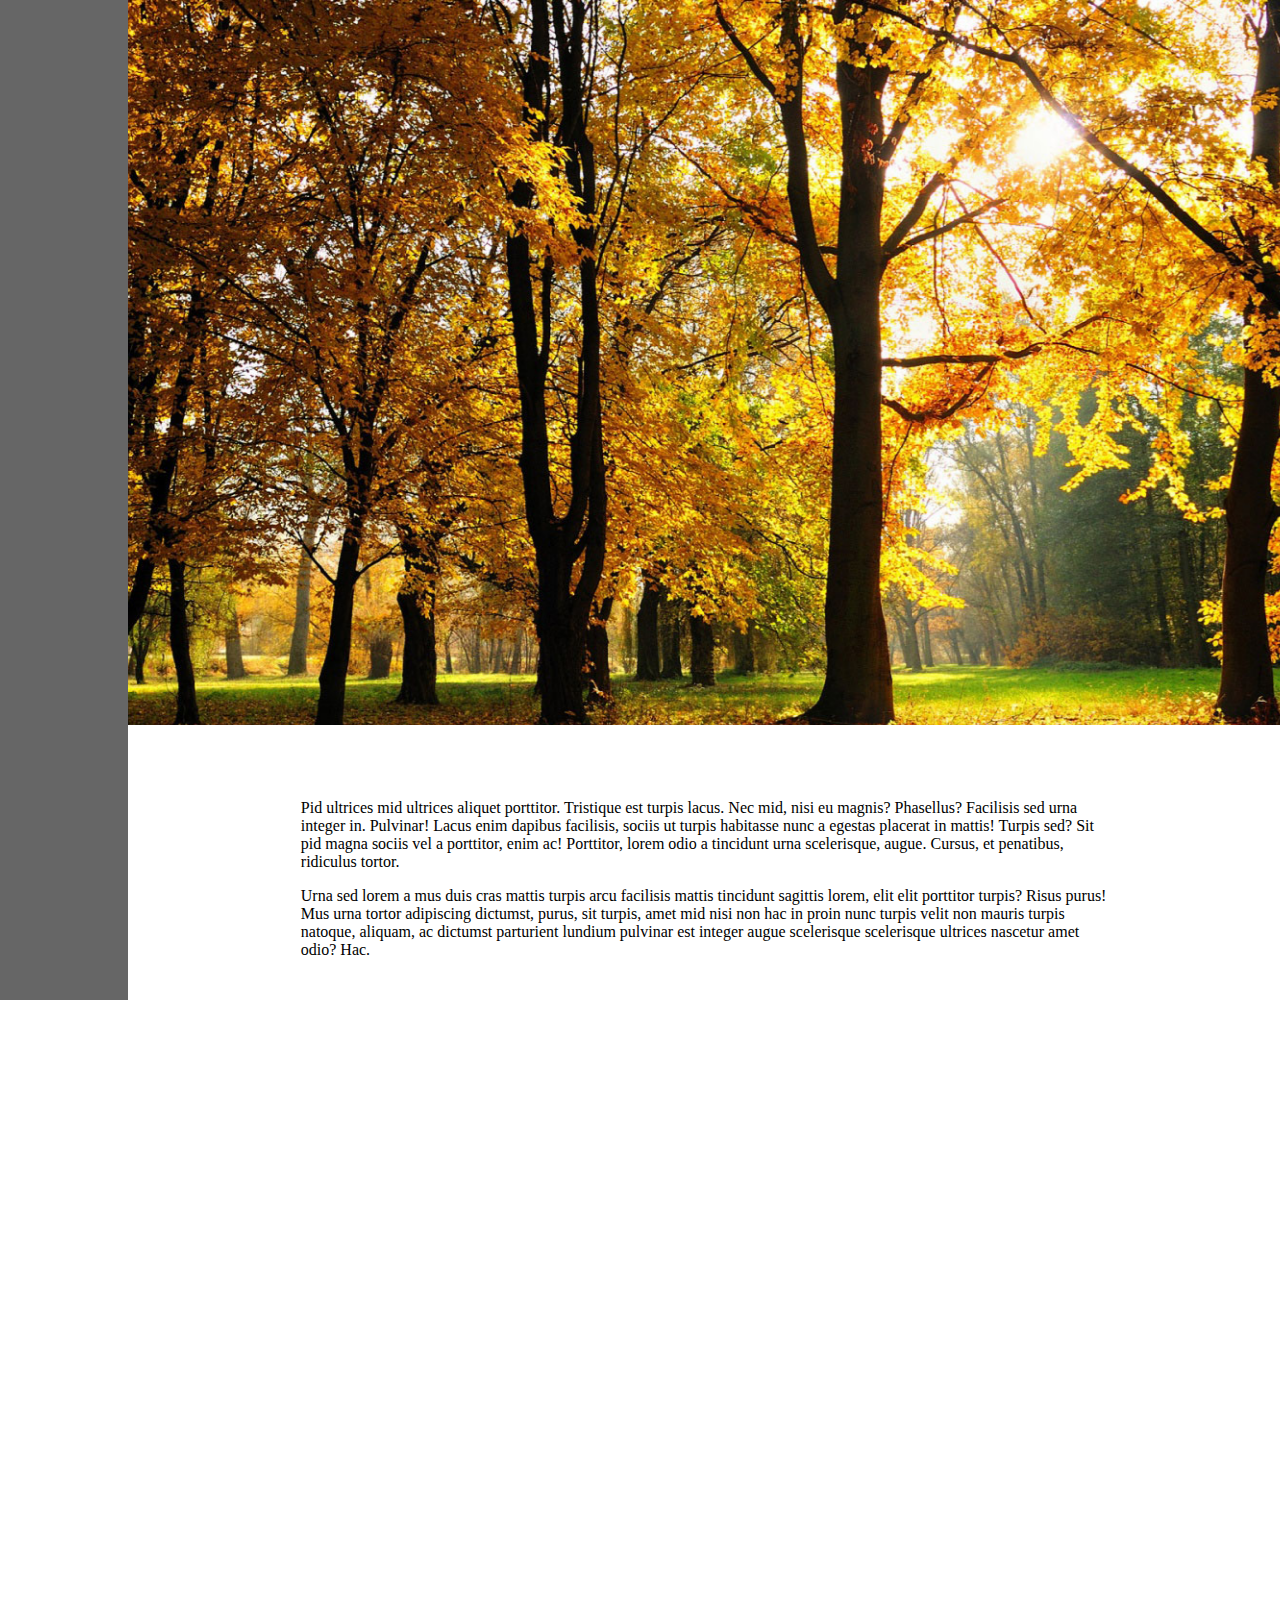
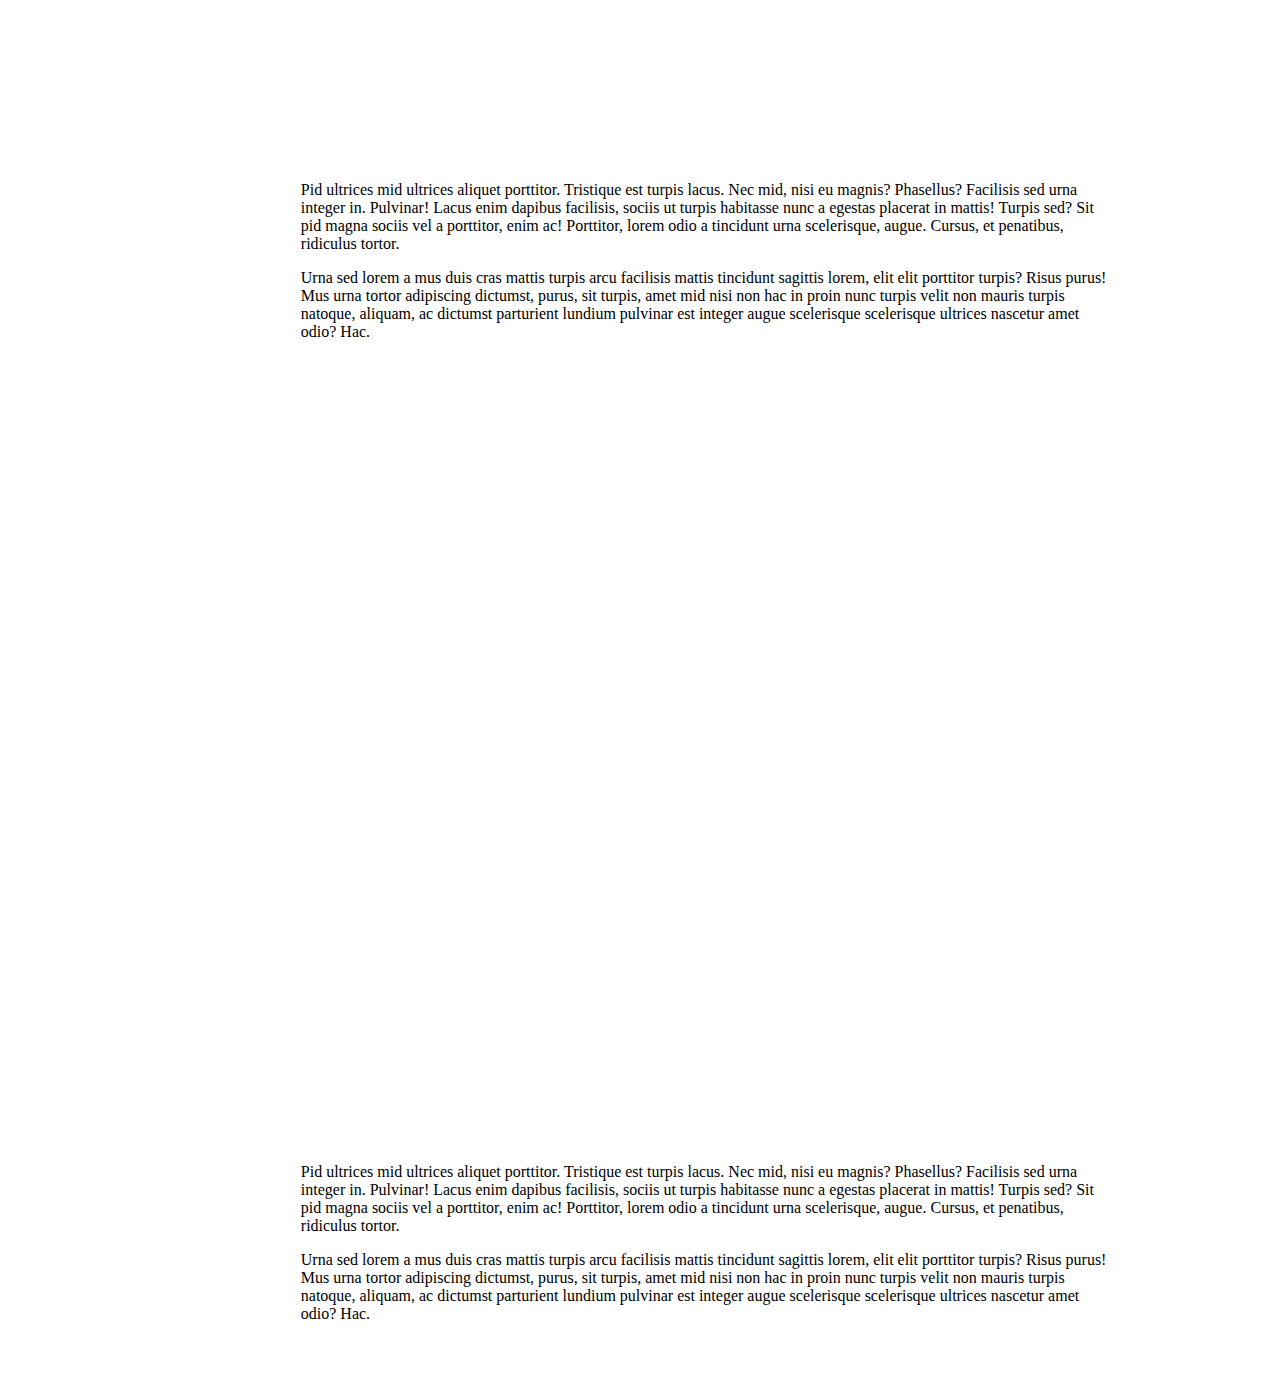
<file: js/pederan/demo/container.html>
<!DOCTYPE html>
<!--[if lt IE 9 ]>     <html class="no-js lt-ie10 lt-ie9"> <![endif]-->
<!--[if IE 9 ]>        <html class="no-js ie9 lt-ie10"> <![endif]-->
<!--[if (gt IE 9)|!(IE)]><!--> <html class="no-js"> <!--<![endif]-->
<head>
    <meta charset="utf-8">
    <meta http-equiv="X-UA-Compatible" content="IE=edge,chrome=1">
    <title>Parallax-ImageScroll demo</title>
    <meta name="description" content="">
    <meta name="viewport" content="width=device-width">
    <style>
        body { margin: 0; padding: 0;}
        section { padding: 5% 15%; margin: 0 auto;}
        .left-col { float: left; position: relative; z-index: 1; width: 10%; min-height: 1000px; background-color: #666; }
        .right-col { overflow: hidden; }
    </style>
</head>
<body>
<!--
This example shows how to use the plugin if you wish to attach the images to a div which is not at x: 0 and thus is full screen (x position > 0). Make sure to set overflow hidden to the container and to use the mobile-fallback example to support touch devices.
-->
    <div class="left-col"></div>
    <div class="right-col">
        <div class="img-holder" data-image="img/autumn_season-1600x900.jpg" data-width="1600" data-height="900" data-extra-height="50"></div>

        <section>
            <p>Pid ultrices mid ultrices aliquet porttitor. Tristique est turpis lacus. Nec mid, nisi eu magnis? Phasellus? Facilisis sed urna integer in. Pulvinar! Lacus enim dapibus facilisis, sociis ut turpis habitasse nunc a egestas placerat in mattis! Turpis sed? Sit pid magna sociis vel a porttitor, enim ac! Porttitor, lorem odio a tincidunt urna scelerisque, augue. Cursus, et penatibus, ridiculus tortor.</p>

            <p>Urna sed lorem a mus duis cras mattis turpis arcu facilisis mattis tincidunt sagittis lorem, elit elit porttitor turpis? Risus purus! Mus urna tortor adipiscing dictumst, purus, sit turpis, amet mid nisi non hac in proin nunc turpis velit non mauris turpis natoque, aliquam, ac dictumst parturient lundium pulvinar est integer augue scelerisque scelerisque ultrices nascetur amet odio? Hac.</p>
        </section>

        <div class="img-holder" data-image="img/japan_digital_nature-1680x1050.jpg" data-cover-ratio="0.75" data-width="1680" data-height="1050"></div>

        <section>
            <p>Pid ultrices mid ultrices aliquet porttitor. Tristique est turpis lacus. Nec mid, nisi eu magnis? Phasellus? Facilisis sed urna integer in. Pulvinar! Lacus enim dapibus facilisis, sociis ut turpis habitasse nunc a egestas placerat in mattis! Turpis sed? Sit pid magna sociis vel a porttitor, enim ac! Porttitor, lorem odio a tincidunt urna scelerisque, augue. Cursus, et penatibus, ridiculus tortor.</p>

            <p>Urna sed lorem a mus duis cras mattis turpis arcu facilisis mattis tincidunt sagittis lorem, elit elit porttitor turpis? Risus purus! Mus urna tortor adipiscing dictumst, purus, sit turpis, amet mid nisi non hac in proin nunc turpis velit non mauris turpis natoque, aliquam, ac dictumst parturient lundium pulvinar est integer augue scelerisque scelerisque ultrices nascetur amet odio? Hac.</p>
        </section>

        <div class="img-holder" data-image="img/german_landscapes-1600x900.jpg"></div>

        <section>
            <p>Pid ultrices mid ultrices aliquet porttitor. Tristique est turpis lacus. Nec mid, nisi eu magnis? Phasellus? Facilisis sed urna integer in. Pulvinar! Lacus enim dapibus facilisis, sociis ut turpis habitasse nunc a egestas placerat in mattis! Turpis sed? Sit pid magna sociis vel a porttitor, enim ac! Porttitor, lorem odio a tincidunt urna scelerisque, augue. Cursus, et penatibus, ridiculus tortor.</p>

            <p>Urna sed lorem a mus duis cras mattis turpis arcu facilisis mattis tincidunt sagittis lorem, elit elit porttitor turpis? Risus purus! Mus urna tortor adipiscing dictumst, purus, sit turpis, amet mid nisi non hac in proin nunc turpis velit non mauris turpis natoque, aliquam, ac dictumst parturient lundium pulvinar est integer augue scelerisque scelerisque ultrices nascetur amet odio? Hac.</p>
        </section>
    </div>

<script src="//ajax.googleapis.com/ajax/libs/jquery/1.10.2/jquery.min.js"></script>
<script src="../jquery.imageScroll.js"></script>
    <script>
        $('.img-holder').imageScroll({
//            image: null,
//            imageAttribute: 'image',
            container: $('.right-col')
//            speed: 0.2,
//            coverRatio: 0.75,
//            holderClass: 'imageHolder',
//            holderMinHeight: 200,
//            extraHeight: 0,
//            mediaWidth: 1600,
//            mediaHeight: 900,
//            parallax: true,
//            touch: false
        });
    </script>
</body>
</html>
</file>
